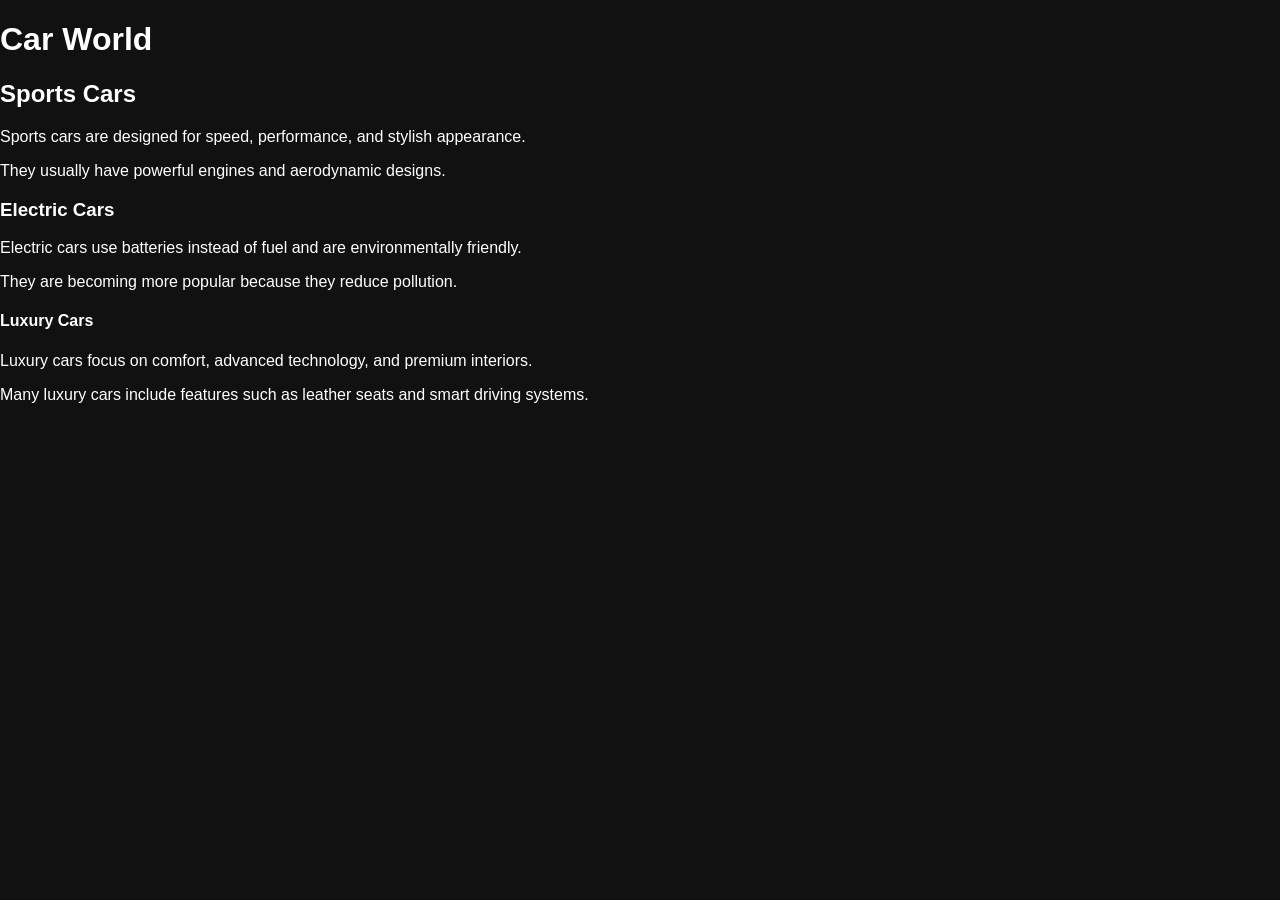
<file: assignment.html>
<!DOCTYPE html>
<html lang="en">
<head>
<meta charset="UTF-8">
<title>Car World</title>
<link rel="stylesheet" href="style.css">
</head>

<body>

<h1 id="main-title">Car World</h1>

<h2 class="section">Sports Cars</h2>
<p class="text">Sports cars are designed for speed, performance, and stylish appearance.</p>
<p class="text">They usually have powerful engines and aerodynamic designs.</p>

<h3 class="section">Electric Cars</h3>
<p class="text">Electric cars use batteries instead of fuel and are environmentally friendly.</p>
<p class="text">They are becoming more popular because they reduce pollution.</p>

<h4 class="section">Luxury Cars</h4>
<p class="text">Luxury cars focus on comfort, advanced technology, and premium interiors.</p>
<p class="text">Many luxury cars include features such as leather seats and smart driving systems.</p>

</body>
</html>
</file>
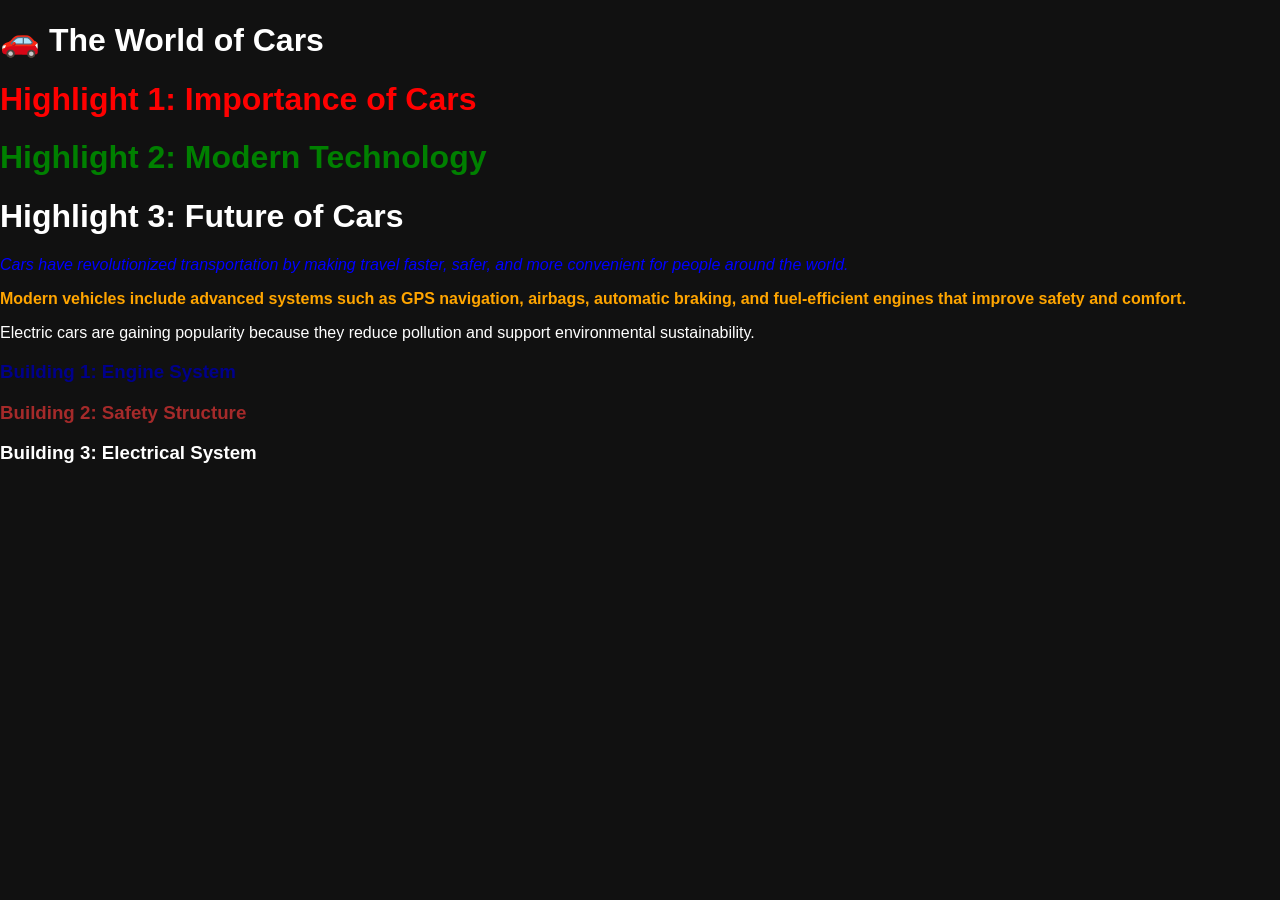
<file: csstaskone.html>
<!DOCTYPE html>
<html>
<head>
    <title>Cars Example</title>

    <!-- Internal CSS -->
    <style>
        .internal-highlight {
            color: green;
        }

        .internal-style {
            color: orange;
            font-weight: bold;
        }

        .internal-building {
            color: brown;
        }
    </style>

    <!-- External CSS -->
    <link rel="stylesheet" href="style.css">
</head>
<body>

    <!-- Main Heading -->
    <h1>🚗 The World of Cars</h1>

    <!-- Highlight 1 - Inline CSS -->
    <h1 style="color: red;">Highlight 1: Importance of Cars</h1>

    <!-- Highlight 2 - Internal CSS -->
    <h1 class="internal-highlight">Highlight 2: Modern Technology</h1>

    <!-- Highlight 3 - External CSS -->
    <h1 class="external-highlight">Highlight 3: Future of Cars</h1>

    <!-- Paragraph 1 - Inline CSS -->
    <p style="color: blue; font-style: italic;">
        Cars have revolutionized transportation by making travel faster, safer, 
        and more convenient for people around the world.
    </p>

    <!-- Paragraph 2 - Internal CSS -->
    <p class="internal-style">
        Modern vehicles include advanced systems such as GPS navigation, airbags, 
        automatic braking, and fuel-efficient engines that improve safety and comfort.
    </p>

    <!-- Paragraph 3 - External CSS -->
    <p class="external-style">
        Electric cars are gaining popularity because they reduce pollution and 
        support environmental sustainability.
    </p>

    <!-- Building 1 - Inline CSS -->
    <h3 style="color: darkblue;">Building 1: Engine System</h3>

    <!-- Building 2 - Internal CSS -->
    <h3 class="internal-building">Building 2: Safety Structure</h3>

    <!-- Building 3 - External CSS -->
    <h3 class="external-building">Building 3: Electrical System</h3>

</body>
</html>
</file>
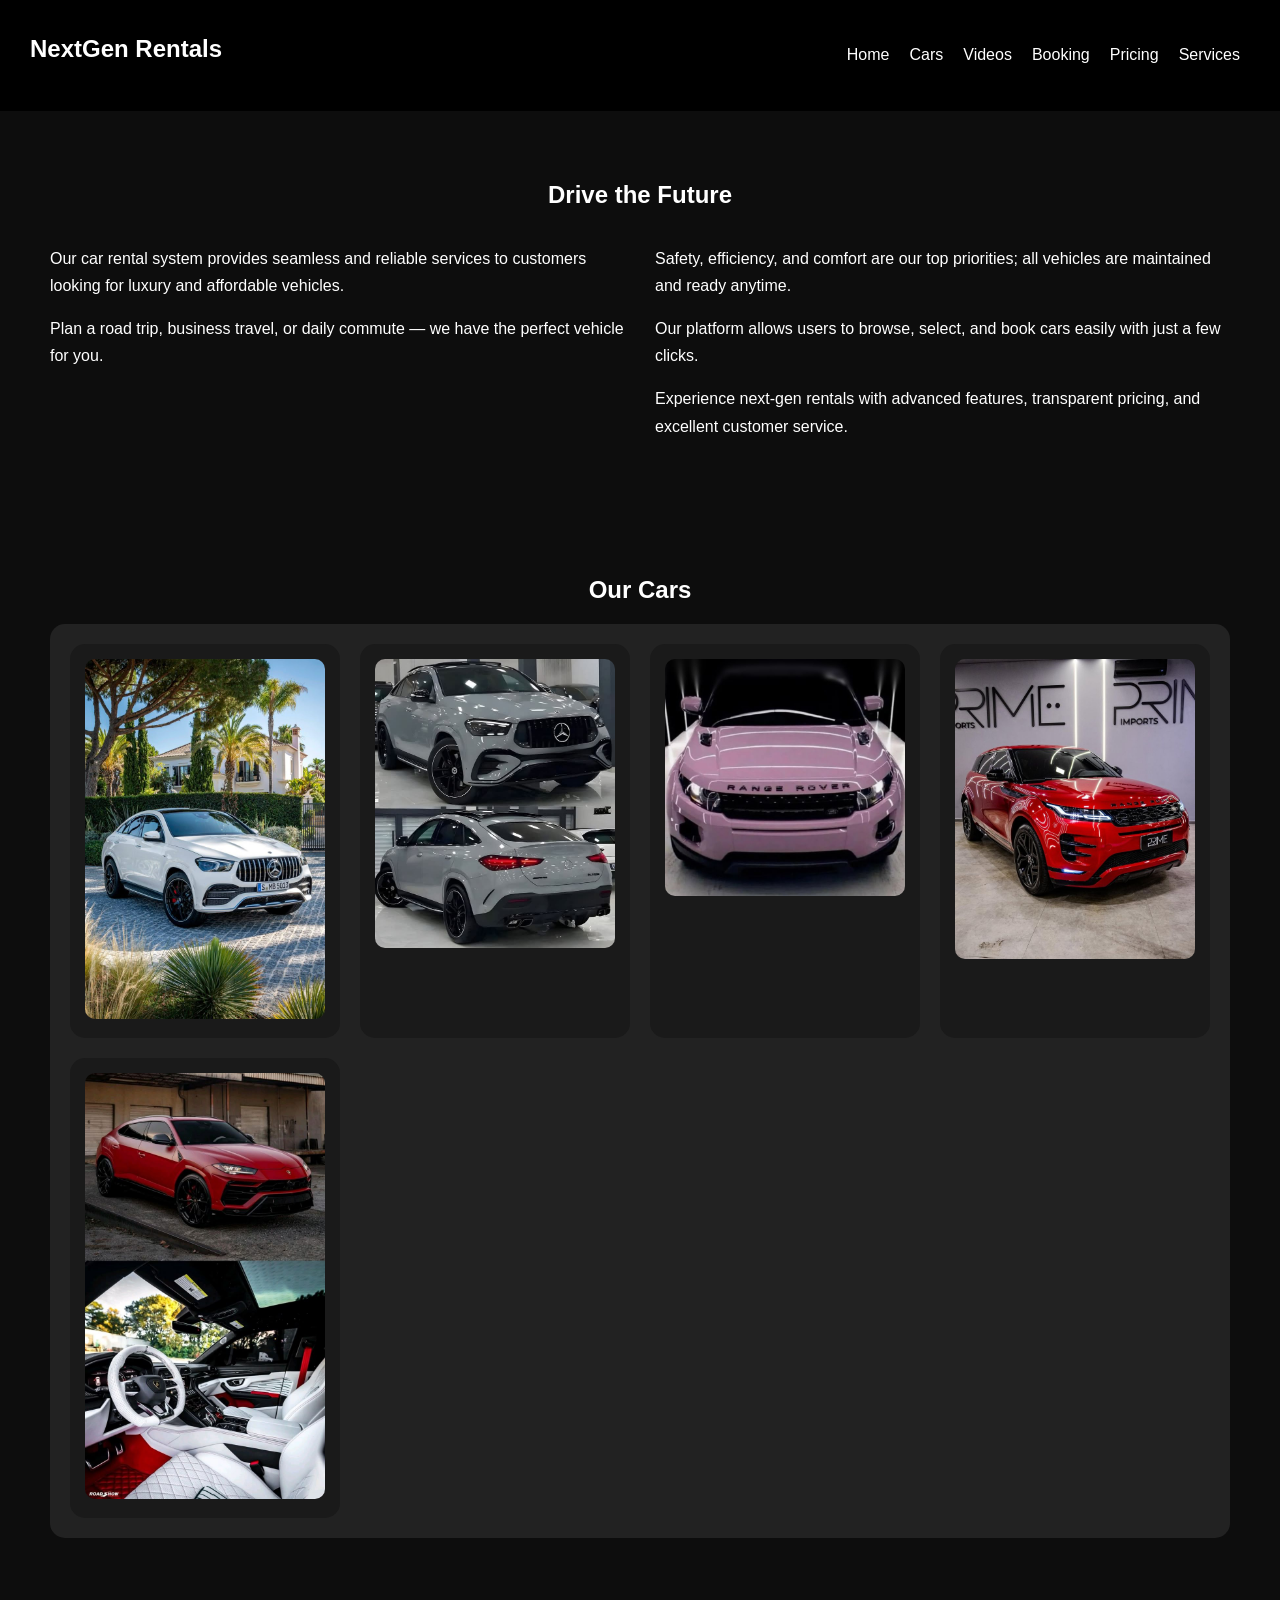
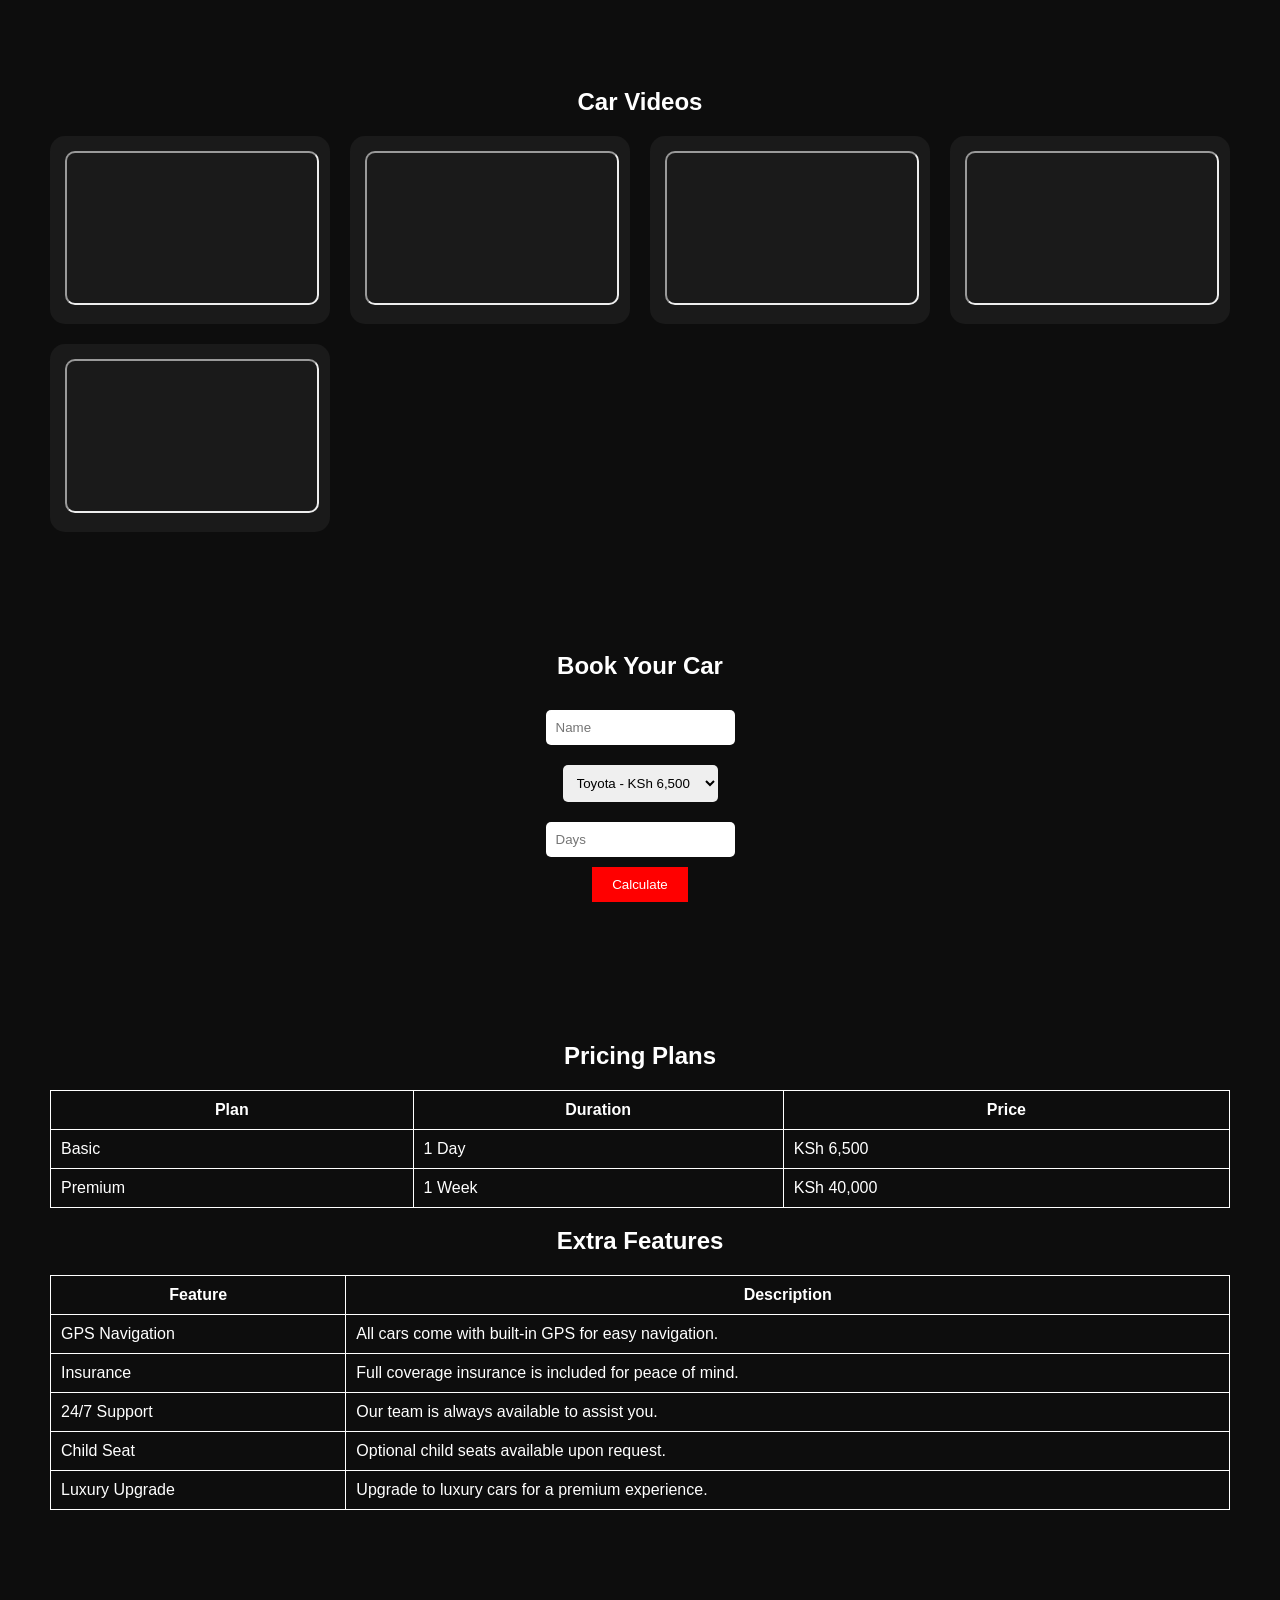
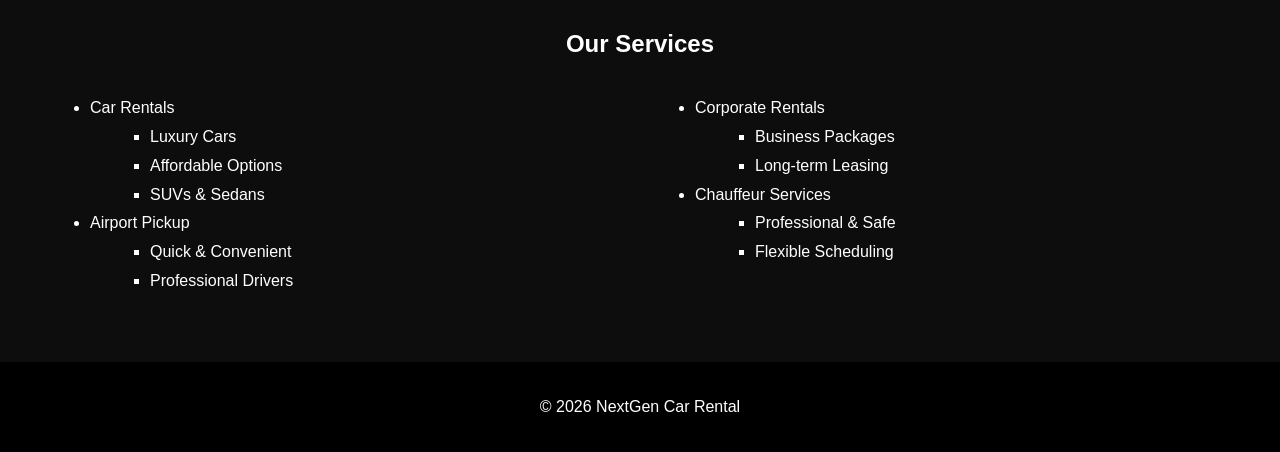
<file: Rentalweb.html>
<!DOCTYPE html>
<html>
<head>
    <title>NextGen Car Rental</title>

    <style>
        body {
            margin: 0;
            font-family: 'Segoe UI', Arial;
            background: #0d0d0d;
            color: white;
        }

        nav {
            display: flex;
            justify-content: space-between;
            background: #000;
            padding: 15px 30px;
            position: sticky;
            top: 0;
        }

        nav ul {
            display: flex;
            list-style: none;
        }

        nav ul li {
            margin: 10px;
        }

        nav a {
            color: white;
            text-decoration: none;
        }

        nav a:hover {
            color: red;
        }

        section {
            padding: 50px;
        }

        h1, h2 {
            text-align: center;
        }

        .info {
            max-width: 1200px;
            margin: auto;
            line-height: 1.7;
        }

        /* COLUMNS */
        .two-columns {
            display: flex;
            gap: 30px;
            flex-wrap: wrap;
        }

        .column {
            flex: 1;
            min-width: 300px;
        }

        /* CARDS */
        .card {
            background: #1a1a1a;
            padding: 15px;
            border-radius: 15px;
            transition: 0.3s;
        }

        .card:hover {
            transform: scale(1.05);
            box-shadow: 0 0 20px red;
        }

        .card img, iframe {
            width: 100%;
            border-radius: 10px;
        }

        /* GRID */
        .grid {
            display: grid;
            grid-template-columns: repeat(auto-fit, minmax(250px, 1fr));
            gap: 20px;
        }

        .image-container {
            background: #222;
            padding: 20px;
            border-radius: 15px;
            margin-bottom: 30px;
        }

        /* TABLE */
        table {
            width: 100%;
            margin-top: 20px;
            border-collapse: collapse;
        }

        th, td {
            border: 1px solid white;
            padding: 10px;
        }

        /* FORM */
        form {
            text-align: center;
        }

        input, select {
            padding: 10px;
            margin: 10px;
            border-radius: 5px;
            border: none;
        }

        button {
            background: red;
            color: white;
            padding: 10px 20px;
            border: none;
            cursor: pointer;
        }

        button:hover {
            background: orange;
        }

        /* NESTED LIST */
        ul {
            line-height: 1.8;
        }

        ul ul {
            margin-left: 20px;
            list-style-type: square;
        }

        footer {
            text-align: center;
            padding: 20px;
            background: black;
        }
    </style>
</head>

<body>

<!-- NAV -->
<nav>
    <h2>NextGen Rentals</h2>
    <ul>
        <li><a href="#home">Home</a></li>
        <li><a href="#images">Cars</a></li>
        <li><a href="#videos">Videos</a></li>
        <li><a href="#booking">Booking</a></li>
        <li><a href="#tables">Pricing</a></li>
        <li><a href="#services">Services</a></li>
    </ul>
</nav>

<!-- HOME -->
<section id="home">
    <h1>Drive the Future</h1>
    <div class="info two-columns">
        <div class="column">
            <p>Our car rental system provides seamless and reliable services to customers looking for luxury and affordable vehicles.</p>
            <p>Plan a road trip, business travel, or daily commute — we have the perfect vehicle for you.</p>
        </div>
        <div class="column">
            <p>Safety, efficiency, and comfort are our top priorities; all vehicles are maintained and ready anytime.</p>
            <p>Our platform allows users to browse, select, and book cars easily with just a few clicks.</p>
            <p>Experience next-gen rentals with advanced features, transparent pricing, and excellent customer service.</p>
        </div>
    </div>
</section>

<!-- IMAGES -->
<section id="images">
    <h1>Our Cars</h1>
    <div class="image-container grid">
        <div class="card"><img src="car1.jpg" alt="Car 1"></div>
        <div class="card"><img src="car2.jpg" alt="Car 2"></div>
        <div class="card"><img src="car3.jpg" alt="Car 3"></div>
        <div class="card"><img src="car4.jpg" alt="Car 4"></div>
        <div class="card"><img src="car5.jpg" alt="Car 5"></div>
    </div>
</section>

<!-- VIDEOS -->
<section id="videos">
    <h1>Car Videos</h1>
    <div class="grid">
        <div class="card"><iframe src="https://www.youtube.com/embed/_HIHlgJs96U" allowfullscreen></iframe></div>
        <div class="card"><iframe src="https://www.youtube.com/embed/LErNGT1MyfA" allowfullscreen></iframe></div>
        <div class="card"><iframe src="https://www.youtube.com/embed/eAeon4jt7Cw" allowfullscreen></iframe></div>
        <div class="card"><iframe src="https://www.youtube.com/embed/d1Lc0Bdh0RQ" allowfullscreen></iframe></div>
        <div class="card"><iframe src="https://www.youtube.com/embed/z1jHD1ac4rE" allowfullscreen></iframe></div>
    </div>
</section>

<!-- BOOKING -->
<section id="booking">
    <h1>Book Your Car</h1>
    <form onsubmit="return calculatePrice()">
        <input type="text" placeholder="Name" required><br>

        <select id="carType">
            <option value="6500">Toyota - KSh 6,500</option>
            <option value="15000">BMW - KSh 15,000</option>
        </select><br>

        <input type="number" id="days" placeholder="Days" required><br>

        <button type="submit">Calculate</button>
    </form>

    <h2 id="result"></h2>
</section>

<!-- TABLES -->
<section id="tables">
    <h1>Pricing Plans</h1>
    <table>
        <tr><th>Plan</th><th>Duration</th><th>Price</th></tr>
        <tr><td>Basic</td><td>1 Day</td><td>KSh 6,500</td></tr>
        <tr><td>Premium</td><td>1 Week</td><td>KSh 40,000</td></tr>
    </table>

    <h1>Extra Features</h1>
    <table>
        <tr><th>Feature</th><th>Description</th></tr>
        <tr><td>GPS Navigation</td><td>All cars come with built-in GPS for easy navigation.</td></tr>
        <tr><td>Insurance</td><td>Full coverage insurance is included for peace of mind.</td></tr>
        <tr><td>24/7 Support</td><td>Our team is always available to assist you.</td></tr>
        <tr><td>Child Seat</td><td>Optional child seats available upon request.</td></tr>
        <tr><td>Luxury Upgrade</td><td>Upgrade to luxury cars for a premium experience.</td></tr>
    </table>
</section>

<!-- SERVICES -->
<section id="services">
    <h1>Our Services</h1>
    <div class="info two-columns">
        <div class="column">
            <ul>
                <li>Car Rentals
                    <ul>
                        <li>Luxury Cars</li>
                        <li>Affordable Options</li>
                        <li>SUVs & Sedans</li>
                    </ul>
                </li>
                <li>Airport Pickup
                    <ul>
                        <li>Quick & Convenient</li>
                        <li>Professional Drivers</li>
                    </ul>
                </li>
            </ul>
        </div>
        <div class="column">
            <ul>
                <li>Corporate Rentals
                    <ul>
                        <li>Business Packages</li>
                        <li>Long-term Leasing</li>
                    </ul>
                </li>
                <li>Chauffeur Services
                    <ul>
                        <li>Professional & Safe</li>
                        <li>Flexible Scheduling</li>
                    </ul>
                </li>
            </ul>
        </div>
    </div>
</section>

<footer>
    <p>© 2026 NextGen Car Rental</p>
</footer>

<script>
function calculatePrice() {
    let days = document.getElementById("days").value;
    let price = document.getElementById("carType").value;

    let total = days * price;

    document.getElementById("result").innerText =
        "Total Price: KSh " + total.toLocaleString();

    return false;
}
</script>

</body>
</html>
</file>
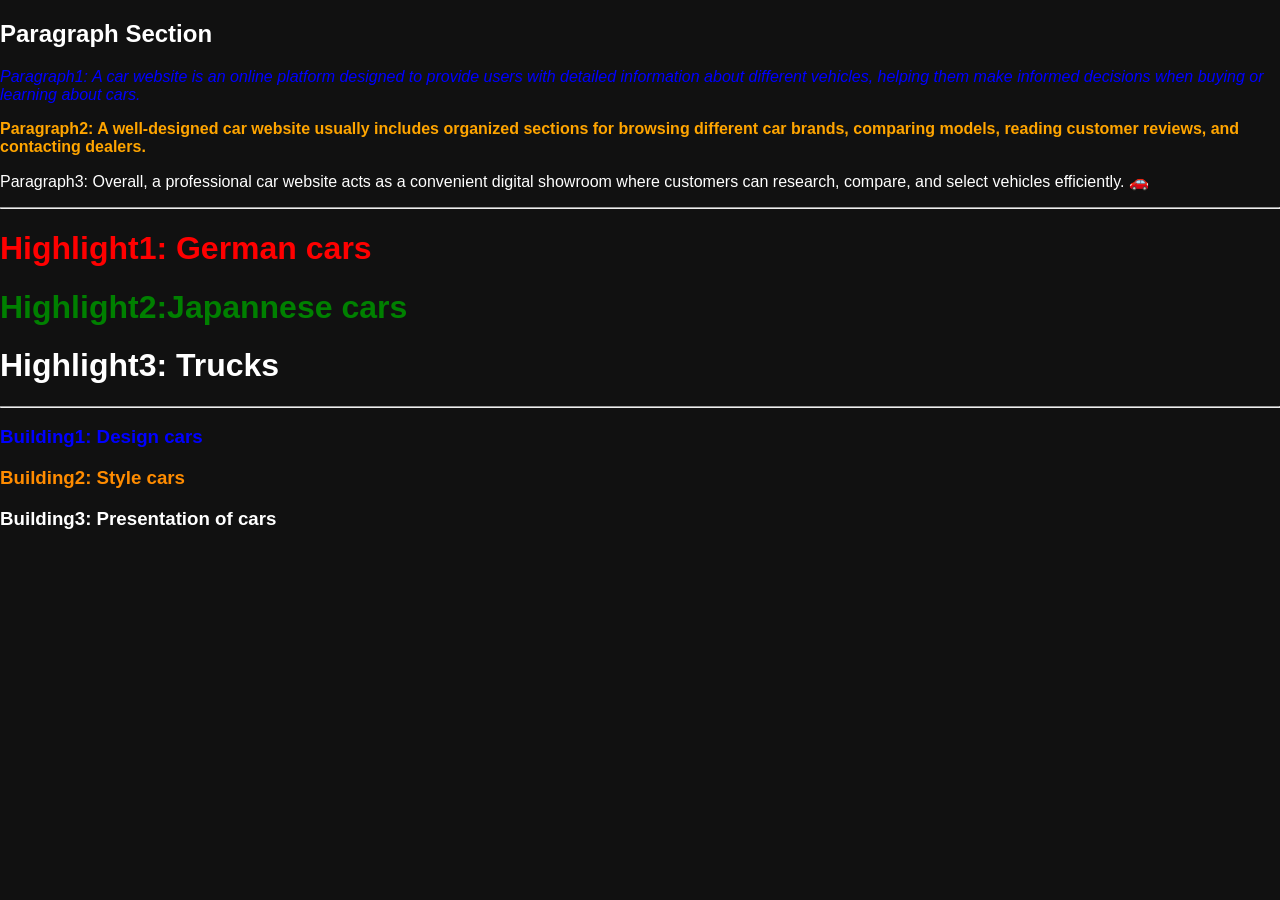
<file: stacy.html>
<!DOCTYPE html>
<html>
<head>
<title>CSS Assignment</title>

<!-- INTERNAL CSS -->
<style>

/* Paragraph 2 - Internal */
.p2 {
color: orange;
font-weight: bold;
}

/* Highlight 2 - Internal */
.highlight2 {
color: green;
}

/* Building 2 - Internal */
.building2 {
color: darkorange;
}

</style>

<!-- EXTERNAL CSS -->
<link rel="stylesheet" href="style.css">

</head>

<body>

<h2>Paragraph Section</h2>

<!-- Paragraph1 - INLINE -->
<p style="color:blue; font-style:italic;">
Paragraph1: A car website is an online platform designed to provide users with detailed information about different vehicles, helping them make informed decisions when buying or learning about cars.
</p>

<!-- Paragraph2 - INTERNAL -->
<p class="p2">
Paragraph2: A well-designed car website usually includes organized sections for browsing different car brands, comparing models, reading customer reviews, and contacting dealers.
</p>

<!-- Paragraph3 - EXTERNAL -->
<p class="p3">
Paragraph3: Overall, a professional car website acts as a convenient digital showroom where customers can research, compare, and select vehicles efficiently. 🚗
</p>

<hr>

<!-- ================= HIGHLIGHT TASK ================= -->

<h1 style="color:red;">
Highlight1: German cars
</h1>

<h1 class="highlight2">
Highlight2:Japannese cars 
</h1>

<h1 class="highlight3">
Highlight3: Trucks
</h1>

<hr>

<!-- ================= BUILDING TASK ================= -->

<h3 style="color:blue;">
Building1: Design cars
</h3>

<h3 class="building2">
Building2: Style cars 
</h3>

<h3 class="building3">
Building3: Presentation of cars
</h3>

</body>
</html>
</file>
<file: style.css>
body {
    margin: 0;
    font-family: Arial;
    background: #111;
    color: white;
}

nav {
    display: flex;
    justify-content: space-between;
    background: black;
    padding: 10px;
}

nav ul {
    display: flex;
    list-style: none;
}

nav ul li {
    margin: 10px;
}

nav a {
    color: white;
    text-decoration: none;
}

.two-column {
    display: flex;
    padding: 20px;
    gap: 20px;
}

.container {
    background: #222;
    padding: 10px;
    border-radius: 10px;
}

.container img {
    width: 100%;
    border-radius: 10px;
}

.gallery {
    display: flex;
    gap: 10px;
    padding: 20px;
}

table {
    width: 100%;
    margin: 20px;
    border-collapse: collapse;
}

th, td {
    border: 1px solid white;
    padding: 10px;
}

footer {
    background: black;
    text-align: center;
    padding: 10px;
    margin-top: 20px;
}

button {
    background: red;
    color: white;
    padding: 10px;
    border: none;
}

button:hover {
    background: orange;
}
</file>
